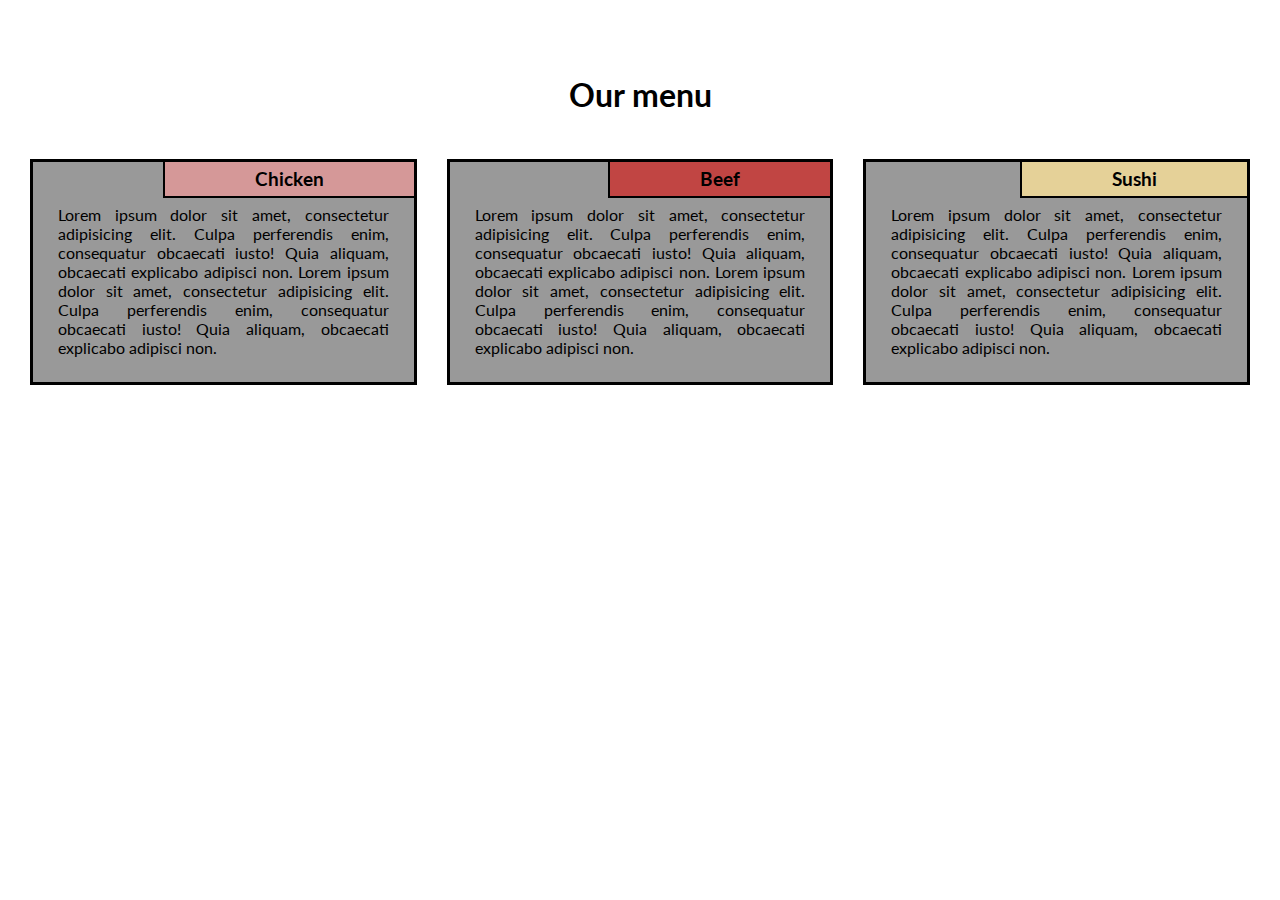
<file: module2-soln/index.html>
<!DOCTYPE html>
<html>
<head>
  <meta charset="utf-8">
  <meta name="viewport" content="width=device-width, initial-scale=1">
  <title> SAMPLE OF RESPONSIVE SITE </title>
  <link href="https://fonts.googleapis.com/css?family=Lato" rel="stylesheet">
<link rel="stylesheet" href="style.css">
</head>
<body>
  <div class="container">
    <div class="row">

    <h1 class="menu-title">Our menu</h1>
      <div class="col-lg-4">
        <div class="item">
          <div class="item-title" id="title-one">
            <h3>Chicken</h3>
          </div>
          <p>
            Lorem ipsum dolor sit amet, consectetur adipisicing elit. Culpa perferendis enim, consequatur obcaecati iusto! Quia aliquam, obcaecati explicabo adipisci non. Lorem ipsum dolor sit amet, consectetur adipisicing elit. Culpa perferendis enim, consequatur obcaecati iusto! Quia aliquam, obcaecati explicabo adipisci non.
          </p>
        </div>
      </div>
      <div class="col-lg-4">
        <div class="item">
         <div class="item-title" id="title-two">
          <h3>Beef</h3>
        </div>
        <p>
          Lorem ipsum dolor sit amet, consectetur adipisicing elit. Culpa perferendis enim, consequatur obcaecati iusto! Quia aliquam, obcaecati explicabo adipisci non. Lorem ipsum dolor sit amet, consectetur adipisicing elit. Culpa perferendis enim, consequatur obcaecati iusto! Quia aliquam, obcaecati explicabo adipisci non.
        </p>
      </div>
    </div>
    <div class="col-lg-4 col-lg-tablet">
      <div class="item">
       <div class="item-title" id="title-three">
        <h3>Sushi</h3>
      </div>
      <p>
        Lorem ipsum dolor sit amet, consectetur adipisicing elit. Culpa perferendis enim, consequatur obcaecati iusto! Quia aliquam, obcaecati explicabo adipisci non. Lorem ipsum dolor sit amet, consectetur adipisicing elit. Culpa perferendis enim, consequatur obcaecati iusto! Quia aliquam, obcaecati explicabo adipisci non.
      </p>
    </div>
  </div>

</div>
</div>
</body>
</html>
</file>
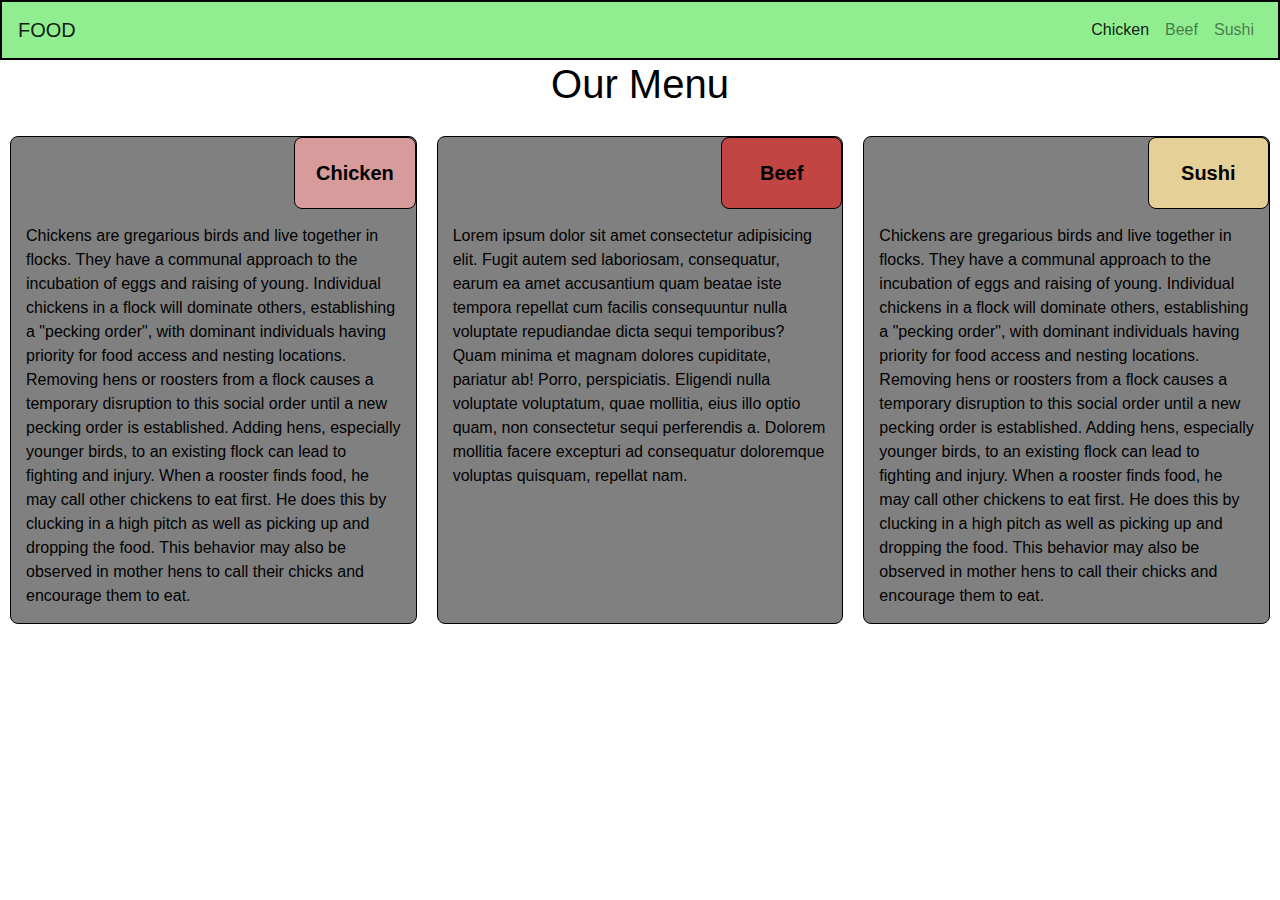
<file: module3-soln/index.html>
<!DOCTYPE html>

<html>

<head>
    <meta charset="utf-8">
    <meta http-equiv="X-UA-Compatible" content="IE=edge">
    <title>Make a web page</title>
    <meta name="description" content="">
    <meta name="viewport" content="width=device-width, initial-scale=1">
    <link rel="stylesheet" href="https://stackpath.bootstrapcdn.com/bootstrap/4.3.1/css/bootstrap.min.css"
        integrity="sha384-ggOyR0iXCbMQv3Xipma34MD+dH/1fQ784/j6cY/iJTQUOhcWr7x9JvoRxT2MZw1T" crossorigin="anonymous">
    <link rel="stylesheet" href="style.css">
</head>

<body>
    <header>
        <nav class="navbar navbar-expand-lg navbar-light" style="background-color: lightgreen; border: 2px solid black;">
            <a class="navbar-brand" href="#">FOOD</a>
            <button class="navbar-toggler" style="border: black 2px solid;" type="button" data-toggle="collapse" data-target="#navbarNavAltMarkup"
                aria-controls="navbarNavAltMarkup" aria-expanded="false" aria-label="Toggle navigation">
                <span class="navbar-toggler-icon"></span>
            </button>

            <div class="collapse navbar-collapse justify-content-end" id="navbarNavAltMarkup">
                <div class="nav navbar-nav" id="nav-text">
                    <a class="nav-item nav-link active" href="#">Chicken<span class="sr-only">(current)</span></a>
                    <a class="nav-item nav-link" href="#"> <span class="hidden-md-up">Beef</span></a>
                    <a class="nav-item nav-link" href="#">Sushi</a>
                </div>
            </div>
        </nav>
    </header>

    <h1 class="heading-title text-center">Our Menu</h1>

    <div class="box">
        <div class="container item1">
            <section>
                <div id="chicken">
                    <p>Chicken</p>
                </div>
                <p>Chickens are gregarious birds and live together in flocks. They have a communal approach to the
                    incubation of eggs and raising of young. Individual chickens in a flock will dominate others,
                    establishing a "pecking order", with dominant individuals having priority for food access and
                    nesting locations. Removing hens or roosters from a flock causes a temporary disruption to this
                    social order until a new pecking order is established. Adding hens, especially younger birds, to an
                    existing flock can lead to fighting and injury. When a rooster finds food, he may call other
                    chickens to eat first. He does this by clucking in a high pitch as well as picking up and dropping
                    the food. This behavior may also be observed in mother hens to call their chicks and encourage them
                    to eat.</p>
            </section>
        </div>

        <div class="container item2">
            <section>
                <div id="beef">
                    <p>Beef</p>
                </div>
                <p>Lorem ipsum dolor sit amet consectetur adipisicing elit. Fugit autem sed laboriosam, consequatur, earum ea amet accusantium quam beatae iste tempora repellat cum facilis consequuntur nulla voluptate repudiandae dicta sequi temporibus? Quam minima et magnam dolores cupiditate, pariatur ab! Porro, perspiciatis. Eligendi nulla voluptate voluptatum, quae mollitia, eius illo optio quam, non consectetur sequi perferendis a. Dolorem mollitia facere excepturi ad consequatur doloremque voluptas quisquam, repellat nam.</p>
            </section>
        </div>

        <div class="container item3">
            <section>
                <div id="sushi">
                    <p>Sushi</p>
                </div>
                <p>Chickens are gregarious birds and live together in flocks. They have a communal approach to the
                    incubation of eggs and raising of young. Individual chickens in a flock will dominate others,
                    establishing a "pecking order", with dominant individuals having priority for food access and
                    nesting locations. Removing hens or roosters from a flock causes a temporary disruption to this
                    social order until a new pecking order is established. Adding hens, especially younger birds, to an
                    existing flock can lead to fighting and injury. When a rooster finds food, he may call other
                    chickens to eat first. He does this by clucking in a high pitch as well as picking up and dropping
                    the food. This behavior may also be observed in mother hens to call their chicks and encourage them
                    to eat.</p>
            </section>
        </div>

    </div>



    <script src="https://code.jquery.com/jquery-3.3.1.slim.min.js"
        integrity="sha384-q8i/X+965DzO0rT7abK41JStQIAqVgRVzpbzo5smXKp4YfRvH+8abtTE1Pi6jizo" crossorigin="anonymous">
    </script>
    <script src="https://cdnjs.cloudflare.com/ajax/libs/popper.js/1.14.7/umd/popper.min.js"
        integrity="sha384-UO2eT0CpHqdSJQ6hJty5KVphtPhzWj9WO1clHTMGa3JDZwrnQq4sF86dIHNDz0W1" crossorigin="anonymous">
    </script>
    <script src="https://stackpath.bootstrapcdn.com/bootstrap/4.3.1/js/bootstrap.min.js"
        integrity="sha384-JjSmVgyd0p3pXB1rRibZUAYoIIy6OrQ6VrjIEaFf/nJGzIxFDsf4x0xIM+B07jRM" crossorigin="anonymous">
    </script>
</body>

</html>
</file>
<file: module2-soln/style.css>
*{
  box-sizing: border-box;
  margin:0;
  padding:0;
}

body{
  font-family: 'Lato', sans-serif;  
}

.row{
  width: 100%;
}

.menu-title{
  text-align: center;
  margin-bottom: 30px;
}

.container{
 position: relative;
 top:60px;
 margin: 15px; 
}

.item{
  position: relative;
  top: 0;
  background-color:#999999;
  margin: 15px;
  padding: 25px;
  border: 3px solid #000;
}

.item p{
  margin-top: 18px;
  text-align: justify;
  font-size:100%;
}

.item-title{
  position: absolute;
  top:0;
  right: 0px;
  background: green; 
  padding: 6px 90px;
  border-left: 2px solid #000;
  border-bottom: 2px solid #000;
}

#title-one {
  background-color: #D59898;
} 

#title-two{
  background-color: #C14543;
}

#title-three{
  background-color: #E5D198;
}

/* Simple Responsive Framework. */
/*------ Desktop ------*/
@media (min-width: 992px){
  .col-lg-1, .col-lg-2, .col-lg-3, .col-lg-4, .col-lg-5, .col-lg-6, .col-lg-7, .col-lg-8, .col-lg-9, .col-lg-10, .col-lg-11, .col-lg-12 {
    float: left;  
  }
  .col-lg-1 {
    width: 8.33%;
  }
  .col-lg-2 {
    width: 16.66%;
  }
  .col-lg-3 {
    width: 25%;
  }
  .col-lg-4 {
    width: 33.33%;
  }
  .col-lg-5 {
    width: 41.66%;
  }
  .col-lg-6 {
    width: 50%;
  }
  .col-lg-7 {
    width: 58.33%;
  }
  .col-lg-8 {
    width: 66.66%;
  }
  .col-lg-9 {
    width: 74.99%;
  }
  .col-lg-10 {
    width: 83.33%;
  }
  .col-lg-11 {
    width: 91.66%;
  }
  .col-lg-12 {
    width: 100%;
  }

}


/*------ Tablet ------*/
@media (min-width: 768px) and (max-width: 991px){
  .col-lg-4 {
    width: 50%;
    float: left;
  }
  .col-lg-tablet{
   width: 100%;
   float: left;
 }
}


/*------ Mobile ------*/
@media (max-width: 767px){
  .col-lg-4{
    width: 100%;
    float: left;
  }
}
</file>
<file: module3-soln/style.css>
* {
    box-sizing: border-box;
}

body {
    font-family: 'Segoe UI', Tahoma, Geneva, Verdana, sans-serif;
}

.heading-title {
    color: black;
    /* text-align: center; */
}

.container {
    border: none;
	margin-left: auto;
	margin-right: auto;
	margin-top: 10px;
	margin-bottom: 10px;
	padding: 10px;
}

section {
    border:	1px solid black;
    background-color: gray;
    border-radius: 0.5rem;
	width: 100%;
	height: 100%;
	color: black;
	position: relative;
    overflow: visible;
}

#chicken {
    border: 1px solid black;
    border-radius: 0.5rem;
	text-align: center;
    width: 30%;
	margin-left: 70%;
	font-weight: bold;
	font-size: 125%;
	margin-bottom: 0;
	margin-top: 0;
	padding: 5px;
	background-color: hsl(1, 42%, 72%);
}

#beef {
    border: 1px solid black;
    border-radius: 0.5rem;
	text-align: center;
    width: 30%;
	margin-left: 70%;
	font-weight: bold;
	font-size: 125%;
	margin-bottom: 0;
	margin-top: 0;
	padding: 5px;
	background-color: #C14643;
}

#sushi {
    border: 1px solid black;
    border-radius: 0.5rem;
	text-align: center;
    width: 30%;
	margin-left: 70%;
	font-weight: bold;
	font-size: 125%;
	margin-bottom: 0;
	margin-top: 0;
	padding: 5px;
	background-color: #E5D198;
}

p {
    padding: 15px;
    margin: 0;
}

/* Desktop view */
@media(min-width: 992px) {
    .box {
        display: grid;
        grid-template-columns: repeat(3, 1fr);
        grid-template-rows: 1fr;
        grid-auto-flow: row;
    }

    .item1 {
        grid-column: 1;
        grid-row: 1;
    }

    .item3 {
        grid-column: 3;
        grid-row: 1;
    }
}

/* Tablet view */
@media(min-width: 768px) and (max-width: 991px) {
    .box {
        display: grid;
        grid-template-columns: repeat(2, 1fr);
        grid-template-rows: repeat(2, 1fr);
        grid-auto-flow: row;
    }

    .item1 {
        grid-column: 1 / 2;
        grid-row: 1 / 2;
    }

    .item2 {
        grid-column: 2 / 3;
        grid-row: 1 / 2;
    }

    .item3 {
        grid-column: 1 / 3;
        grid-row: 2 / 3;
    }

}

/* Mobile view */
@media (max-width: 768px) {
    .box {
        display: grid;
        grid-template-columns: 1fr;
        grid-template-rows: repeat(3, 1fr);
        grid-auto-flow: column;
    }

    .item1 {
        grid-column: 1;
        grid-row: 1 / 2;
    }

    .item2 {
        grid-column: 1;
        grid-row: 2 / 3;
    }

    .item3 {
        grid-column: 1;
        grid-row: 3 / 4;
    }
}

#nav-text a {
    text-align: center;
}
</file>
